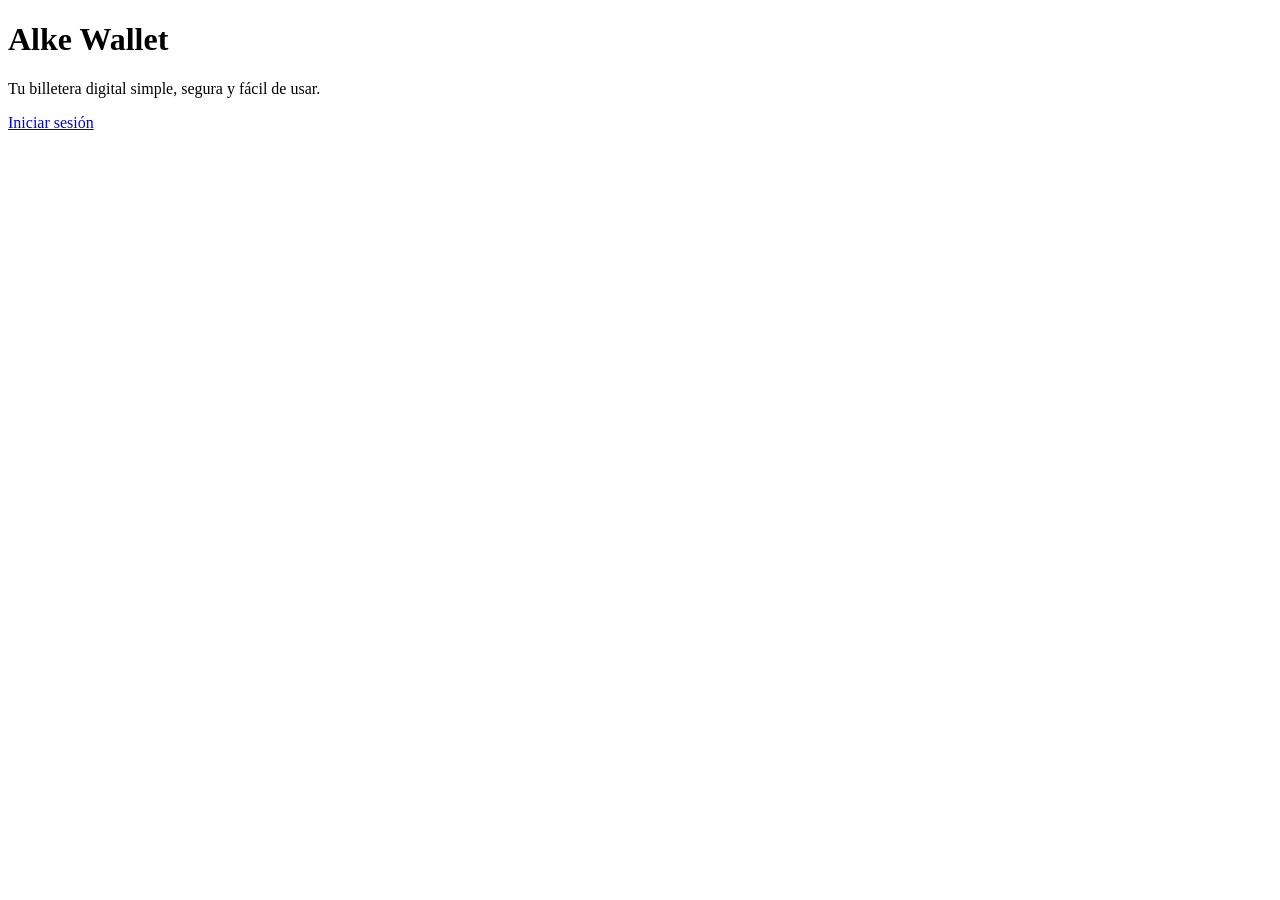
<file: index.html>
<!DOCTYPE html>
<html lang="es">

<head>

    <meta charset="UTF-8">

    <meta
        name="viewport"
        content="width=device-width, initial-scale=1.0"
    >

    <meta
        name="description"
        content="Alke Wallet - Billetera digital para administrar tus fondos."
    >

    <title>Alke Wallet</title>

</head>


<body>

    <main>

        <h1>Alke Wallet</h1>

        <p>
            Tu billetera digital simple, segura y fácil de usar.
        </p>

        <a href="login.html">
            Iniciar sesión
        </a>

    </main>

</body>

</html>
</file>
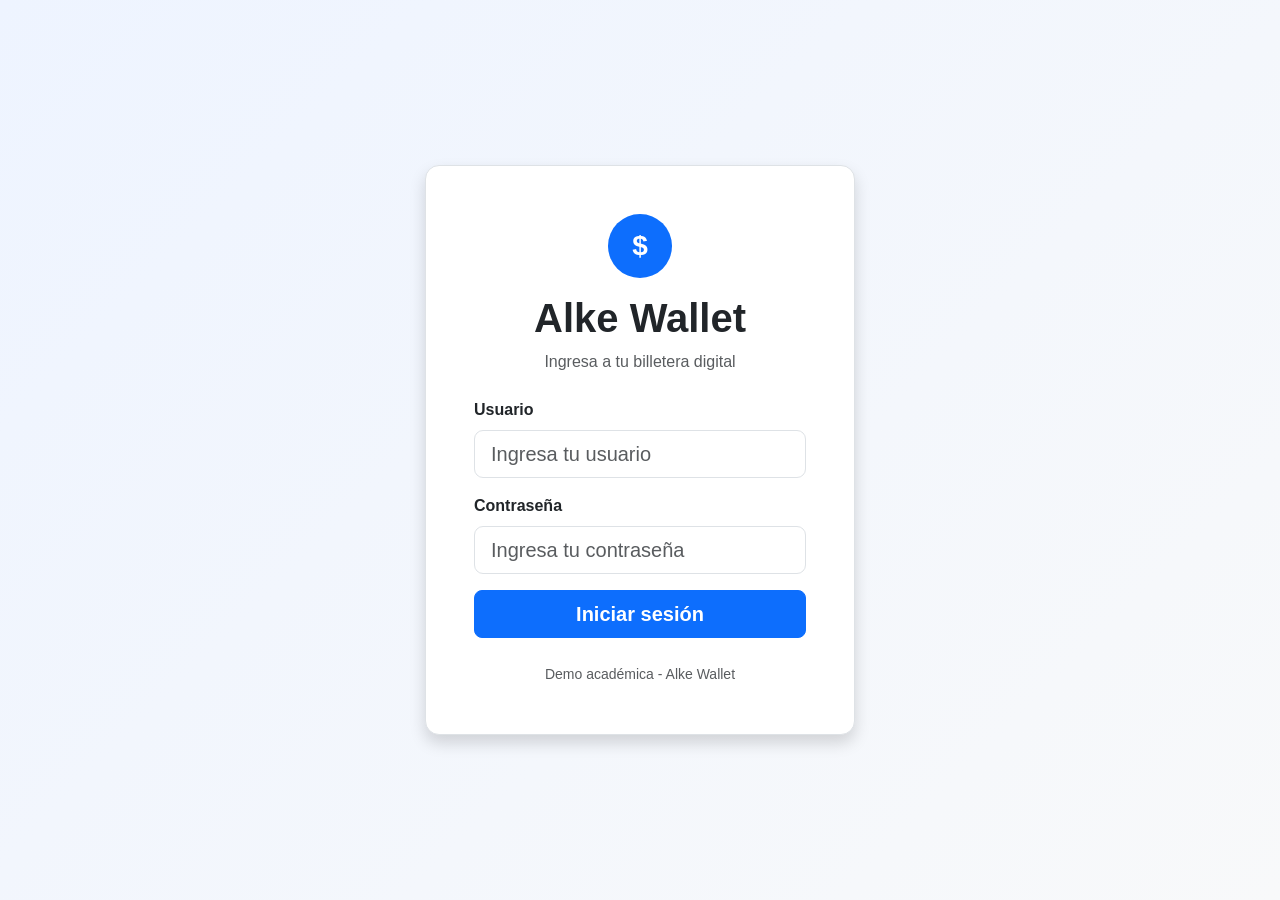
<file: deposit.html>
<!DOCTYPE html>
<html lang="es">

<head>

    <meta charset="UTF-8">

    <meta
        name="viewport"
        content="width=device-width, initial-scale=1.0"
    >

    <title>Depositar | Alke Wallet</title>


    <link
        href="https://cdn.jsdelivr.net/npm/bootstrap@5.3.3/dist/css/bootstrap.min.css"
        rel="stylesheet"
    >


    <link
        rel="stylesheet"
        href="css/styles.css"
    >

</head>


<body>


    <!-- NAVBAR -->

    <nav class="navbar navbar-expand-lg navbar-dark bg-dark">

        <div class="container">

            <a
                class="navbar-brand fw-bold"
                href="menu.html"
            >
                Alke Wallet
            </a>


            <button
                class="navbar-toggler"
                type="button"
                data-bs-toggle="collapse"
                data-bs-target="#navbarMenu"
                aria-label="Abrir menú"
            >

                <span class="navbar-toggler-icon"></span>

            </button>


            <div
                class="collapse navbar-collapse"
                id="navbarMenu"
            >

                <ul class="navbar-nav ms-auto">

                    <li class="nav-item">
                        <a
                            class="nav-link"
                            href="menu.html"
                        >
                            Inicio
                        </a>
                    </li>


                    <li class="nav-item">
                        <a
                            class="nav-link active"
                            href="deposit.html"
                        >
                            Depositar
                        </a>
                    </li>


                    <li class="nav-item">
                        <a
                            class="nav-link"
                            href="withdraw.html"
                        >
                            Retirar
                        </a>
                    </li>


                    <li class="nav-item">
                        <a
                            class="nav-link"
                            href="sendmoney.html"
                        >
                            Enviar dinero
                        </a>
                    </li>


                    <li class="nav-item">
                        <a
                            class="nav-link"
                            href="transactions.html"
                        >
                            Movimientos
                        </a>
                    </li>


                    <li class="nav-item">

                        <button
                            id="logoutButton"
                            class="btn btn-link nav-link"
                        >
                            Cerrar sesión
                        </button>

                    </li>

                </ul>

            </div>

        </div>

    </nav>



    <main class="container py-5">


        <div class="row justify-content-center">

            <div class="col-12 col-md-8 col-lg-6">


                <div class="card shadow-sm">

                    <div class="card-body p-4 p-md-5">


                        <div class="text-center mb-4">

                            <div class="page-icon deposit-icon mx-auto">
                                +
                            </div>

                            <h1 class="h2 fw-bold mt-3">
                                Realizar depósito
                            </h1>

                            <p class="text-muted">
                                Agrega fondos a tu billetera.
                            </p>

                        </div>


                        <!-- SALDO -->

                        <div class="alert alert-info">

                            <strong>
                                Saldo actual:
                            </strong>

                            <span id="depositBalance">
                                $100.000
                            </span>

                        </div>


                        <!-- FORMULARIO -->

                        <form id="depositForm">

                            <div class="mb-3">

                                <label
                                    for="depositAmount"
                                    class="form-label fw-semibold"
                                >
                                    Monto a depositar
                                </label>

                                <input
                                    type="number"
                                    class="form-control form-control-lg"
                                    id="depositAmount"
                                    min="1"
                                    step="1"
                                    placeholder="Ej: 50000"
                                    required
                                >

                                <div class="form-text">
                                    Ingresa un monto mayor a $0.
                                </div>

                            </div>


                            <div id="depositMessage"></div>


                            <button
                                type="submit"
                                class="btn btn-success btn-lg w-100"
                            >
                                Realizar depósito
                            </button>

                        </form>


                    </div>

                </div>

            </div>

        </div>

    </main>


    <script
        src="https://cdn.jsdelivr.net/npm/bootstrap@5.3.3/dist/js/bootstrap.bundle.min.js"
    ></script>


    <script
        src="https://code.jquery.com/jquery-3.7.1.min.js"
    ></script>


    <script src="js/app.js"></script>

</body>

</html>
</file>
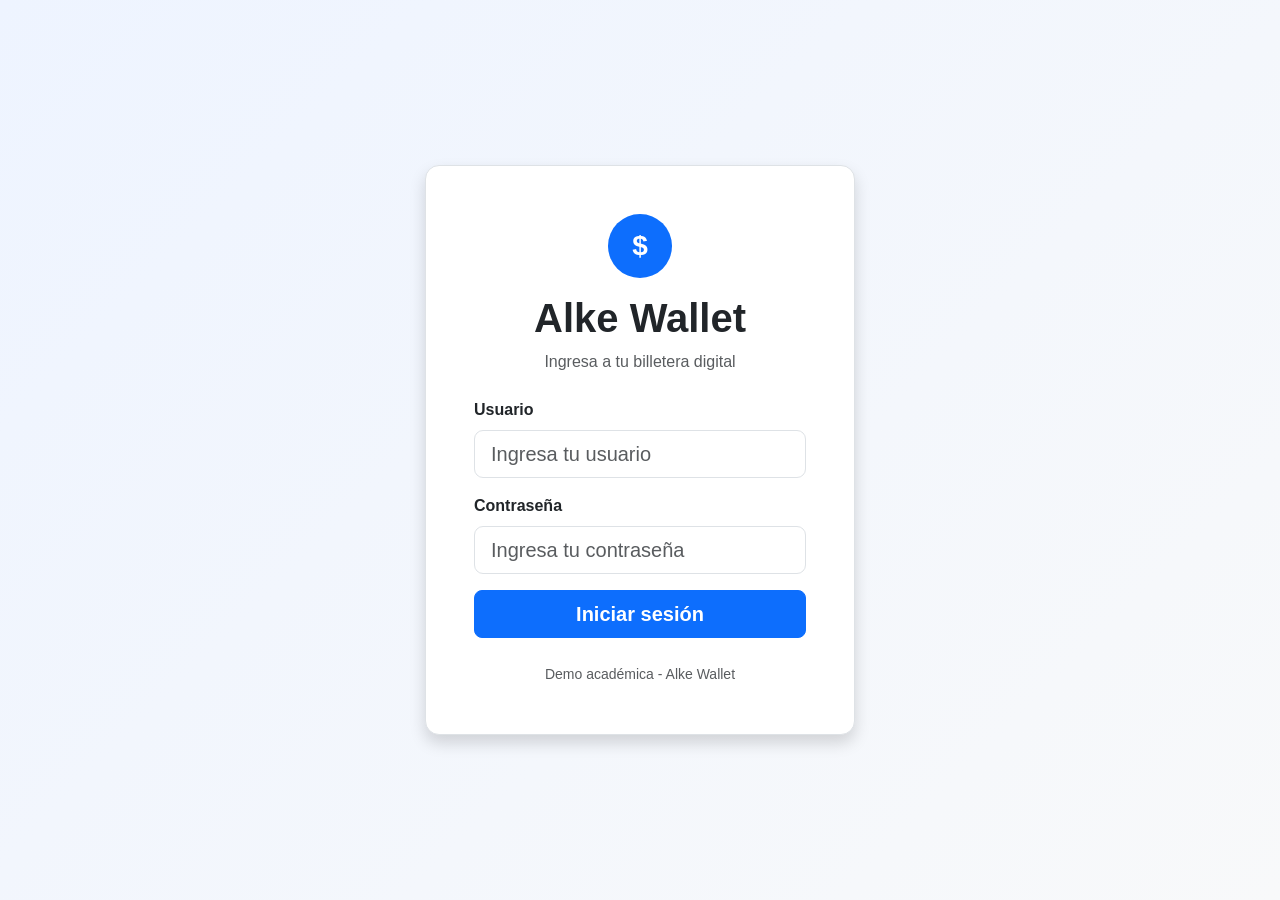
<file: login.html>
<!DOCTYPE html>
<html lang="es">

<head>

    <meta charset="UTF-8">

    <meta
        name="viewport"
        content="width=device-width, initial-scale=1.0"
    >

    <meta
        name="description"
        content="Inicio de sesión de Alke Wallet."
    >

    <title>Iniciar sesión | Alke Wallet</title>


    <!-- Bootstrap -->

    <link
        href="https://cdn.jsdelivr.net/npm/bootstrap@5.3.3/dist/css/bootstrap.min.css"
        rel="stylesheet"
    >


    <!-- CSS propio -->

    <link
        rel="stylesheet"
        href="css/styles.css"
    >

</head>


<body class="login-page">


    <main
        class="container min-vh-100 d-flex justify-content-center align-items-center"
    >

        <section class="card shadow login-card">

            <div class="card-body p-4 p-md-5">


                <!-- LOGO -->

                <div class="text-center mb-4">

                    <div class="wallet-icon mx-auto mb-3">
                        $
                    </div>

                    <h1 class="fw-bold">
                        Alke Wallet
                    </h1>

                    <p class="text-muted">
                        Ingresa a tu billetera digital
                    </p>

                </div>


                <!-- LOGIN -->

                <form id="loginForm">


                    <!-- USUARIO -->

                    <div class="mb-3">

                        <label
                            for="username"
                            class="form-label fw-semibold"
                        >
                            Usuario
                        </label>

                        <input
                            type="text"
                            class="form-control form-control-lg"
                            id="username"
                            name="username"
                            placeholder="Ingresa tu usuario"
                            autocomplete="username"
                            required
                        >

                    </div>


                    <!-- CONTRASEÑA -->

                    <div class="mb-3">

                        <label
                            for="password"
                            class="form-label fw-semibold"
                        >
                            Contraseña
                        </label>

                        <input
                            type="password"
                            class="form-control form-control-lg"
                            id="password"
                            name="password"
                            placeholder="Ingresa tu contraseña"
                            autocomplete="current-password"
                            required
                        >

                    </div>


                    <!-- MENSAJE -->

                    <div id="loginMessage"></div>


                    <!-- BOTÓN -->

                    <button
                        type="submit"
                        class="btn btn-primary btn-lg w-100"
                    >
                        Iniciar sesión
                    </button>


                </form>


                <div class="text-center mt-4">

                    <small class="text-muted">
                        Demo académica - Alke Wallet
                    </small>

                </div>


            </div>

        </section>

    </main>


    <!-- JavaScript -->

    <script src="js/app.js"></script>

</body>

</html>
</file>
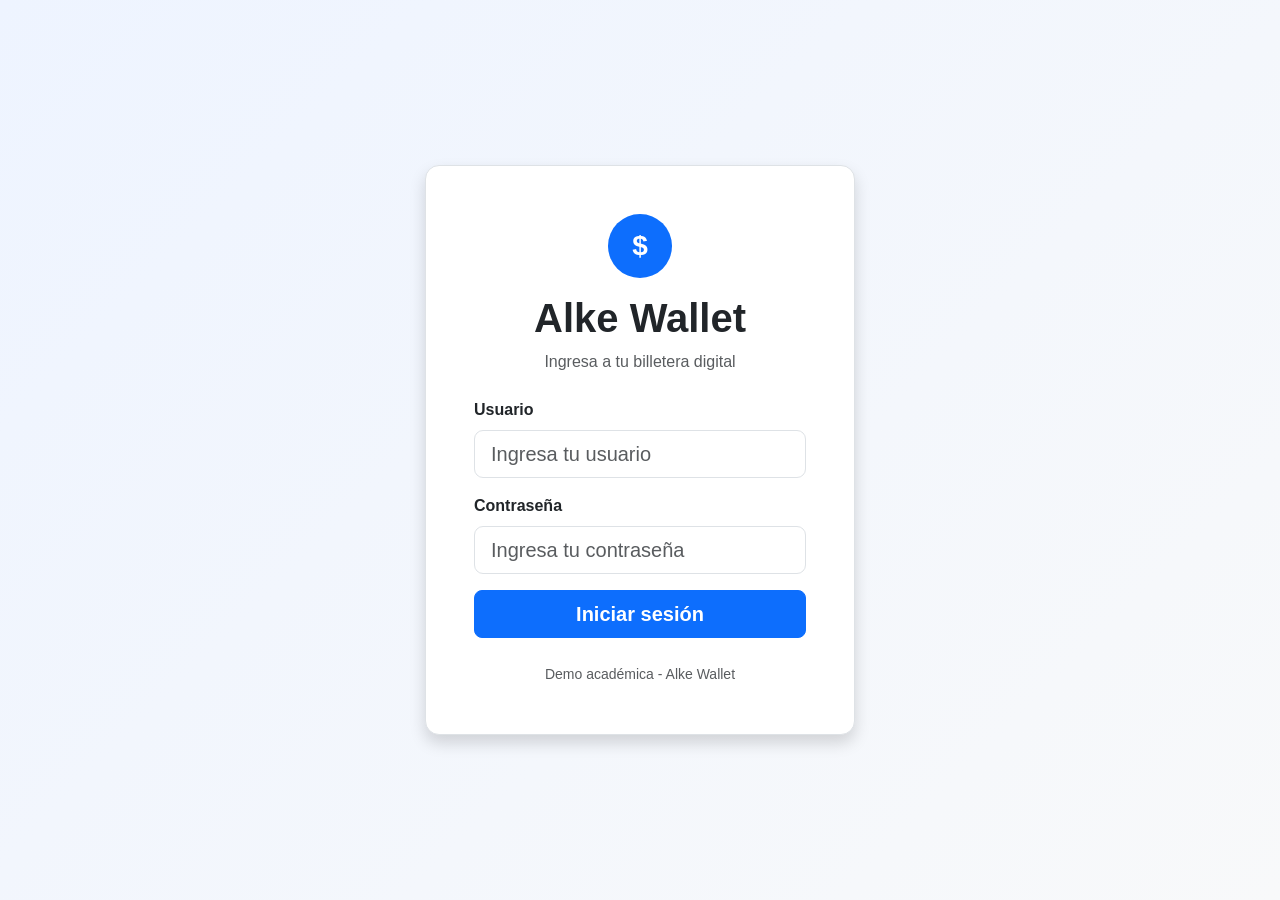
<file: menu.html>
<!DOCTYPE html>
<html lang="es">

<head>

    <meta charset="UTF-8">

    <meta
        name="viewport"
        content="width=device-width, initial-scale=1.0"
    >

    <meta
        name="description"
        content="Panel principal de Alke Wallet."
    >

    <title>Inicio | Alke Wallet</title>


    <!-- Bootstrap -->

    <link
        href="https://cdn.jsdelivr.net/npm/bootstrap@5.3.3/dist/css/bootstrap.min.css"
        rel="stylesheet"
    >


    <!-- CSS -->

    <link
        rel="stylesheet"
        href="css/styles.css"
    >

</head>


<body>


    <!-- =====================================================
         NAVBAR
    ====================================================== -->

    <nav class="navbar navbar-expand-lg navbar-dark bg-dark">

        <div class="container">


            <a
                class="navbar-brand fw-bold"
                href="menu.html"
            >
                Alke Wallet
            </a>


            <button
                class="navbar-toggler"
                type="button"
                data-bs-toggle="collapse"
                data-bs-target="#navbarMenu"
                aria-controls="navbarMenu"
                aria-expanded="false"
                aria-label="Abrir menú"
            >

                <span class="navbar-toggler-icon"></span>

            </button>


            <div
                class="collapse navbar-collapse"
                id="navbarMenu"
            >

                <ul class="navbar-nav ms-auto">


                    <li class="nav-item">

                        <a
                            class="nav-link active"
                            href="menu.html"
                        >
                            Inicio
                        </a>

                    </li>


                    <li class="nav-item">

                        <a
                            class="nav-link"
                            href="deposit.html"
                        >
                            Depositar
                        </a>

                    </li>


                    <li class="nav-item">

                        <a
                            class="nav-link"
                            href="withdraw.html"
                        >
                            Retirar
                        </a>

                    </li>


                    <li class="nav-item">

                        <a
                            class="nav-link"
                            href="sendmoney.html"
                        >
                            Enviar dinero
                        </a>

                    </li>


                    <li class="nav-item">

                        <a
                            class="nav-link"
                            href="transactions.html"
                        >
                            Movimientos
                        </a>

                    </li>


                    <li class="nav-item">

                        <button
                            id="logoutButton"
                            class="btn btn-link nav-link"
                            type="button"
                        >
                            Cerrar sesión
                        </button>

                    </li>


                </ul>

            </div>

        </div>

    </nav>



    <!-- =====================================================
         CONTENIDO
    ====================================================== -->

    <main class="container py-5">


        <!-- BIENVENIDA -->

        <section
            class="welcome-section mb-5"
            id="welcomeSection"
        >

            <p class="text-primary fw-semibold mb-1">
                Panel principal
            </p>

            <h1 class="display-5 fw-bold">
                Bienvenido a Alke Wallet
            </h1>

            <p class="lead text-muted">
                Administra tus fondos de forma simple y segura.
            </p>

        </section>



        <!-- =================================================
             RESUMEN FINANCIERO
        ================================================== -->

        <section>

            <div class="row g-4">


                <!-- SALDO -->

                <div class="col-12 col-md-6 col-lg-4">

                    <div class="card financial-card h-100 shadow-sm">

                        <div class="card-body">

                            <div class="card-icon balance-icon">
                                $
                            </div>

                            <h2 class="h5 mt-3">
                                Saldo disponible
                            </h2>

                            <p
                                id="balance"
                                class="display-6 fw-bold mb-2"
                            >
                                $100.000
                            </p>

                            <p class="text-muted mb-0">
                                Fondos disponibles en tu wallet.
                            </p>

                        </div>

                    </div>

                </div>



                <!-- DEPOSITAR -->

                <div class="col-12 col-md-6 col-lg-4">

                    <div class="card financial-card h-100 shadow-sm">

                        <div class="card-body">

                            <div class="card-icon deposit-icon">
                                +
                            </div>

                            <h2 class="h5 mt-3">
                                Depositar dinero
                            </h2>

                            <p class="text-muted">
                                Agrega fondos a tu billetera.
                            </p>

                            <a
                                href="deposit.html"
                                class="btn btn-success"
                            >
                                Realizar depósito
                            </a>

                        </div>

                    </div>

                </div>



                <!-- ENVIAR -->

                <div class="col-12 col-md-6 col-lg-4">

                    <div class="card financial-card h-100 shadow-sm">

                        <div class="card-body">

                            <div class="card-icon send-icon">
                                →
                            </div>

                            <h2 class="h5 mt-3">
                                Enviar dinero
                            </h2>

                            <p class="text-muted">
                                Envía fondos a tus contactos.
                            </p>

                            <a
                                href="sendmoney.html"
                                class="btn btn-primary"
                            >
                                Enviar dinero
                            </a>

                        </div>

                    </div>

                </div>



            </div>

        </section>



        <!-- =================================================
             ACCIONES RÁPIDAS
        ================================================== -->

        <section class="mt-4">

            <div class="card shadow-sm">

                <div class="card-body">

                    <h2 class="h4 mb-3">
                        Acciones rápidas
                    </h2>


                    <div class="d-flex flex-wrap gap-2">

                        <a
                            href="deposit.html"
                            class="btn btn-outline-success"
                        >
                            Depositar
                        </a>


                        <a
                            href="withdraw.html"
                            class="btn btn-outline-danger"
                        >
                            Retirar
                        </a>


                        <a
                            href="sendmoney.html"
                            class="btn btn-outline-primary"
                        >
                            Enviar dinero
                        </a>


                        <a
                            href="transactions.html"
                            class="btn btn-outline-secondary"
                        >
                            Ver movimientos
                        </a>

                    </div>

                </div>

            </div>

        </section>



        <!-- =================================================
             ÚLTIMOS MOVIMIENTOS
        ================================================== -->

        <section class="mt-5">

            <div class="card shadow-sm">

                <div class="card-body">

                    <div
                        class="d-flex flex-column flex-md-row justify-content-between align-items-md-center gap-3"
                    >

                        <div>

                            <h2 class="h4 mb-1">
                                Últimos movimientos
                            </h2>

                            <p class="text-muted mb-0">
                                Consulta las operaciones recientes.
                            </p>

                        </div>


                        <a
                            href="transactions.html"
                            class="btn btn-outline-primary"
                        >
                            Ver todos
                        </a>

                    </div>


                    <div
                        id="recentTransactions"
                        class="mt-4"
                    ></div>


                </div>

            </div>

        </section>


    </main>



    <!-- Bootstrap -->

    <script
        src="https://cdn.jsdelivr.net/npm/bootstrap@5.3.3/dist/js/bootstrap.bundle.min.js"
    ></script>


    <!-- jQuery -->

    <script
        src="https://code.jquery.com/jquery-3.7.1.min.js"
    ></script>


    <!-- JS propio -->

    <script src="js/app.js"></script>

</body>

</html>
</file>
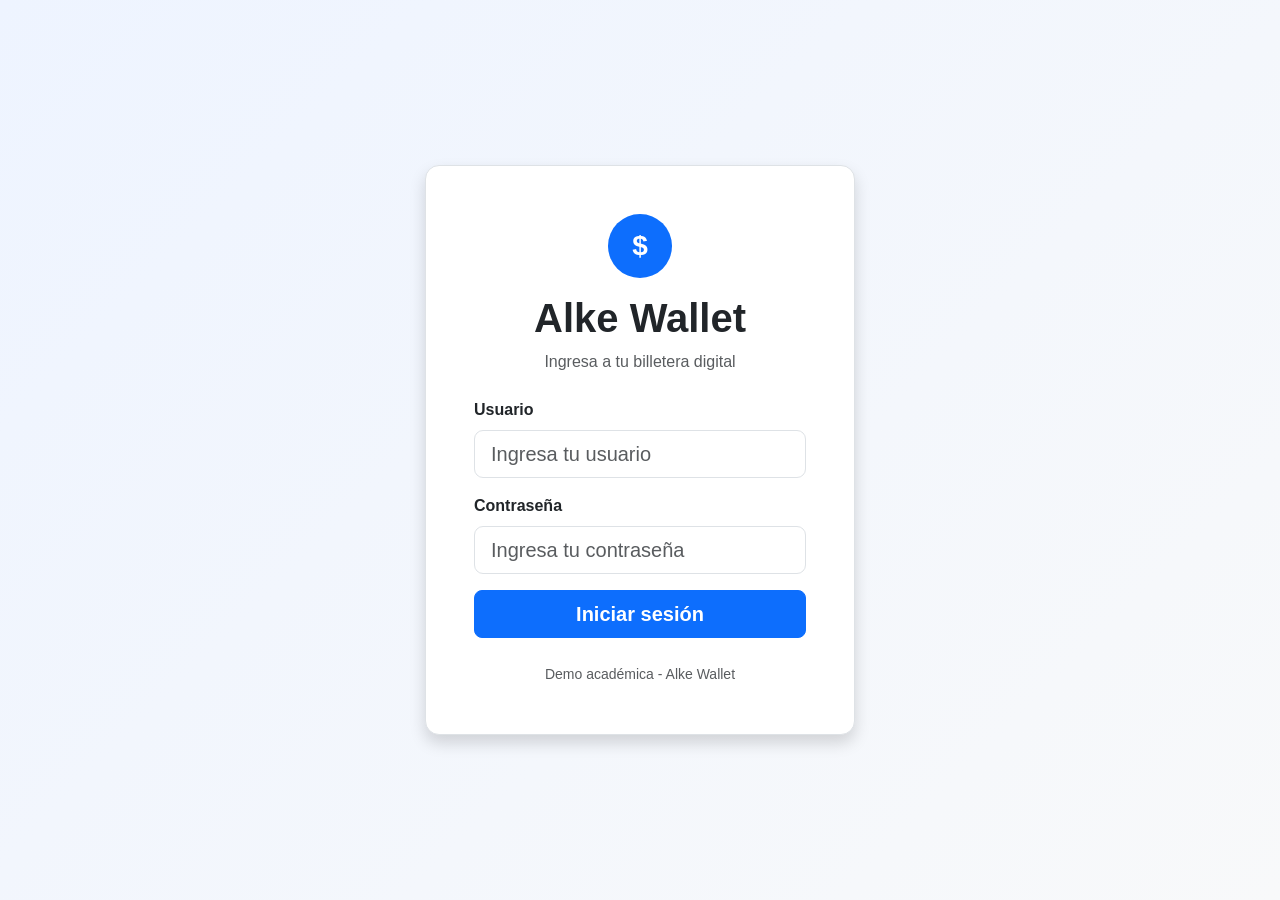
<file: sendmoney.html>
<!DOCTYPE html>
<html lang="es">

<head>

    <meta charset="UTF-8">

    <meta
        name="viewport"
        content="width=device-width, initial-scale=1.0"
    >

    <title>Enviar dinero | Alke Wallet</title>


    <!-- Bootstrap -->

    <link
        href="https://cdn.jsdelivr.net/npm/bootstrap@5.3.3/dist/css/bootstrap.min.css"
        rel="stylesheet"
    >


    <!-- CSS -->

    <link
        rel="stylesheet"
        href="css/styles.css"
    >

</head>


<body>


    <!-- NAVBAR -->

    <nav class="navbar navbar-expand-lg navbar-dark bg-dark">

        <div class="container">

            <a
                class="navbar-brand fw-bold"
                href="menu.html"
            >
                Alke Wallet
            </a>


            <button
                class="navbar-toggler"
                type="button"
                data-bs-toggle="collapse"
                data-bs-target="#navbarMenu"
                aria-label="Abrir menú"
            >

                <span class="navbar-toggler-icon"></span>

            </button>


            <div
                class="collapse navbar-collapse"
                id="navbarMenu"
            >

                <ul class="navbar-nav ms-auto">

                    <li class="nav-item">

                        <a
                            class="nav-link"
                            href="menu.html"
                        >
                            Inicio
                        </a>

                    </li>


                    <li class="nav-item">

                        <a
                            class="nav-link"
                            href="deposit.html"
                        >
                            Depositar
                        </a>

                    </li>


                    <li class="nav-item">

                        <a
                            class="nav-link"
                            href="withdraw.html"
                        >
                            Retirar
                        </a>

                    </li>


                    <li class="nav-item">

                        <a
                            class="nav-link active"
                            href="sendmoney.html"
                        >
                            Enviar dinero
                        </a>

                    </li>


                    <li class="nav-item">

                        <a
                            class="nav-link"
                            href="transactions.html"
                        >
                            Movimientos
                        </a>

                    </li>


                    <li class="nav-item">

                        <button
                            id="logoutButton"
                            class="btn btn-link nav-link"
                        >
                            Cerrar sesión
                        </button>

                    </li>

                </ul>

            </div>

        </div>

    </nav>



    <!-- CONTENIDO -->

    <main class="container py-5">


        <div class="row justify-content-center">

            <div class="col-12 col-lg-8">


                <div class="card shadow-sm">

                    <div class="card-body p-4 p-md-5">


                        <div class="text-center mb-4">

                            <div class="page-icon send-icon mx-auto">
                                →
                            </div>

                            <h1 class="h2 fw-bold mt-3">
                                Enviar dinero
                            </h1>

                            <p class="text-muted">
                                Envía fondos a tus contactos.
                            </p>

                        </div>


                        <!-- SALDO -->

                        <div class="alert alert-info">

                            <strong>
                                Saldo disponible:
                            </strong>

                            <span id="sendBalance">
                                $100.000
                            </span>

                        </div>



                        <!-- CONTACTOS -->

                        <div class="d-flex justify-content-between align-items-center mb-2">

                            <label
                                for="contactSearch"
                                class="form-label fw-semibold mb-0"
                            >
                                Buscar contacto
                            </label>


                            <button
                                type="button"
                                class="btn btn-sm btn-outline-primary"
                                data-bs-toggle="modal"
                                data-bs-target="#contactModal"
                            >
                                + Nuevo contacto
                            </button>

                        </div>


                        <!-- FORMULARIO -->

                        <form id="sendMoneyForm">


                            <div class="mb-3">

                                <input
                                    type="text"
                                    class="form-control form-control-lg"
                                    id="contactSearch"
                                    placeholder="Escribe el nombre del contacto"
                                    autocomplete="off"
                                    required
                                >


                                <div
                                    id="contactSuggestions"
                                    class="list-group mt-2"
                                ></div>

                            </div>



                            <!-- CONTACTO SELECCIONADO -->

                            <div
                                id="selectedContact"
                                class="alert alert-secondary d-none"
                            >

                                Contacto seleccionado:

                                <strong
                                    id="selectedContactName"
                                ></strong>

                            </div>



                            <!-- MONTO -->

                            <div class="mb-3">

                                <label
                                    for="sendAmount"
                                    class="form-label fw-semibold"
                                >
                                    Monto a enviar
                                </label>


                                <input
                                    type="number"
                                    class="form-control form-control-lg"
                                    id="sendAmount"
                                    min="1"
                                    step="1"
                                    placeholder="Ej: 30000"
                                    required
                                >

                            </div>


                            <!-- MENSAJE -->

                            <div id="sendMessage"></div>


                            <!-- BOTÓN -->

                            <button
                                type="submit"
                                class="btn btn-primary btn-lg w-100"
                            >
                                Enviar dinero
                            </button>


                        </form>


                    </div>

                </div>

            </div>

        </div>

    </main>



    <!-- =====================================================
         MODAL NUEVO CONTACTO
    ====================================================== -->

    <div
        class="modal fade"
        id="contactModal"
        tabindex="-1"
        aria-labelledby="contactModalLabel"
        aria-hidden="true"
    >

        <div class="modal-dialog modal-dialog-centered">

            <div class="modal-content">


                <div class="modal-header">

                    <h2
                        class="modal-title fs-5"
                        id="contactModalLabel"
                    >
                        Agregar nuevo contacto
                    </h2>

                    <button
                        type="button"
                        class="btn-close"
                        data-bs-dismiss="modal"
                        aria-label="Cerrar"
                    ></button>

                </div>


                <form id="contactForm">


                    <div class="modal-body">


                        <div class="mb-3">

                            <label
                                for="contactName"
                                class="form-label"
                            >
                                Nombre completo
                            </label>

                            <input
                                type="text"
                                class="form-control"
                                id="contactName"
                                required
                            >

                        </div>


                        <div class="mb-3">

                            <label
                                for="contactAccount"
                                class="form-label"
                            >
                                Cuenta
                            </label>

                            <input
                                type="text"
                                class="form-control"
                                id="contactAccount"
                                placeholder="Ej: nuevo.contacto"
                                required
                            >

                        </div>


                        <div id="contactMessage"></div>


                    </div>


                    <div class="modal-footer">

                        <button
                            type="button"
                            class="btn btn-secondary"
                            data-bs-dismiss="modal"
                        >
                            Cancelar
                        </button>


                        <button
                            type="submit"
                            class="btn btn-primary"
                        >
                            Guardar contacto
                        </button>

                    </div>


                </form>

            </div>

        </div>

    </div>



    <!-- Bootstrap -->

    <script
        src="https://cdn.jsdelivr.net/npm/bootstrap@5.3.3/dist/js/bootstrap.bundle.min.js"
    ></script>


    <!-- jQuery -->

    <script
        src="https://code.jquery.com/jquery-3.7.1.min.js"
    ></script>


    <!-- JS -->

    <script src="js/app.js"></script>

</body>

</html>
</file>
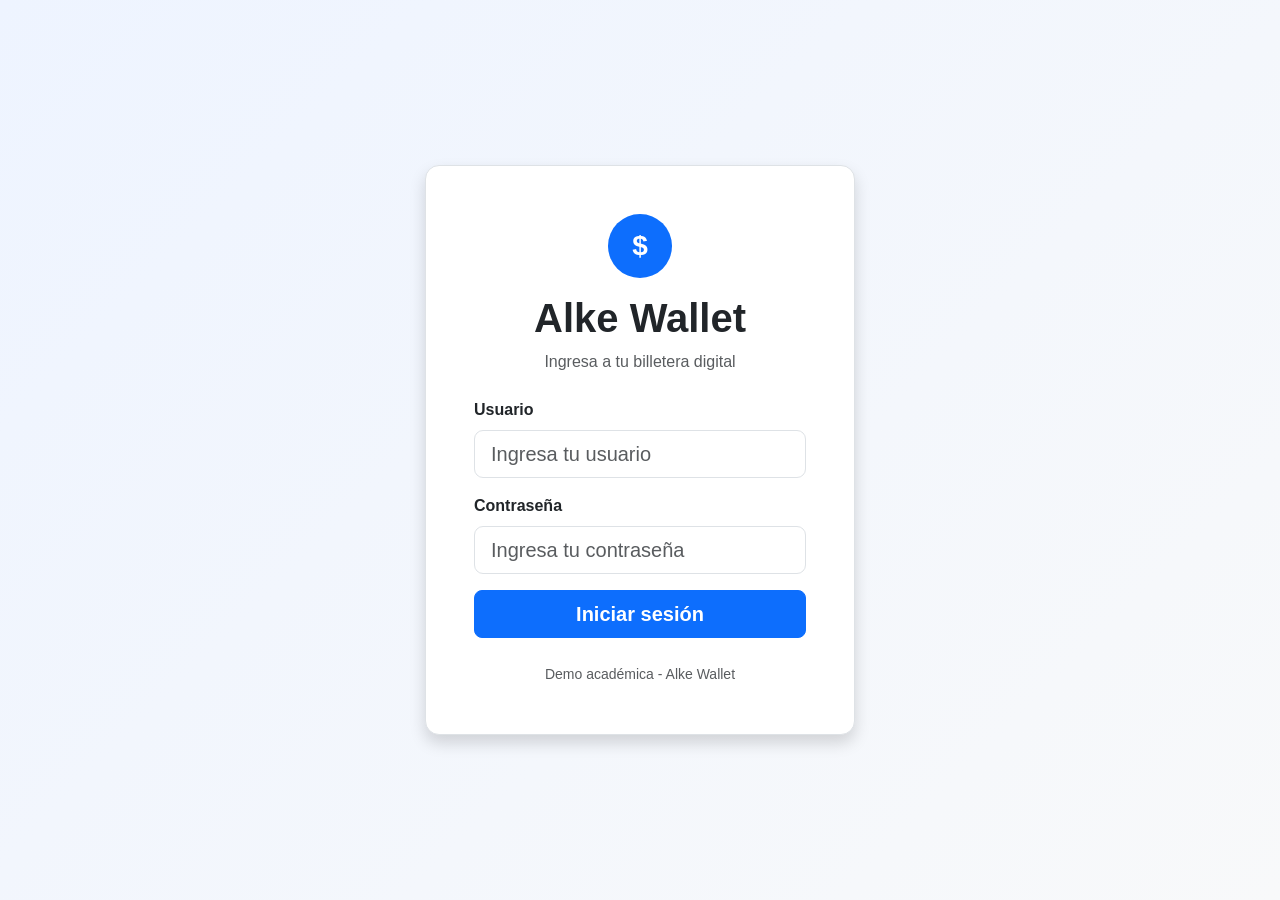
<file: transactions.html>
<!DOCTYPE html>
<html lang="es">

<head>

    <meta charset="UTF-8">

    <meta
        name="viewport"
        content="width=device-width, initial-scale=1.0"
    >

    <title>Movimientos | Alke Wallet</title>


    <link
        href="https://cdn.jsdelivr.net/npm/bootstrap@5.3.3/dist/css/bootstrap.min.css"
        rel="stylesheet"
    >


    <link
        rel="stylesheet"
        href="css/styles.css"
    >

</head>


<body>


    <!-- NAVBAR -->

    <nav class="navbar navbar-expand-lg navbar-dark bg-dark">

        <div class="container">

            <a
                class="navbar-brand fw-bold"
                href="menu.html"
            >
                Alke Wallet
            </a>


            <button
                class="navbar-toggler"
                type="button"
                data-bs-toggle="collapse"
                data-bs-target="#navbarMenu"
                aria-label="Abrir menú"
            >

                <span class="navbar-toggler-icon"></span>

            </button>


            <div
                class="collapse navbar-collapse"
                id="navbarMenu"
            >

                <ul class="navbar-nav ms-auto">


                    <li class="nav-item">

                        <a
                            class="nav-link"
                            href="menu.html"
                        >
                            Inicio
                        </a>

                    </li>


                    <li class="nav-item">

                        <a
                            class="nav-link"
                            href="deposit.html"
                        >
                            Depositar
                        </a>

                    </li>


                    <li class="nav-item">

                        <a
                            class="nav-link"
                            href="withdraw.html"
                        >
                            Retirar
                        </a>

                    </li>


                    <li class="nav-item">

                        <a
                            class="nav-link"
                            href="sendmoney.html"
                        >
                            Enviar dinero
                        </a>

                    </li>


                    <li class="nav-item">

                        <a
                            class="nav-link active"
                            href="transactions.html"
                        >
                            Movimientos
                        </a>

                    </li>


                    <li class="nav-item">

                        <button
                            id="logoutButton"
                            class="btn btn-link nav-link"
                        >
                            Cerrar sesión
                        </button>

                    </li>

                </ul>

            </div>

        </div>

    </nav>



    <!-- CONTENIDO -->

    <main class="container py-5">


        <section class="mb-4">

            <p class="text-primary fw-semibold mb-1">
                Historial financiero
            </p>

            <h1 class="fw-bold">
                Últimos movimientos
            </h1>

            <p class="text-muted">
                Consulta todas las operaciones realizadas.
            </p>

        </section>



        <!-- SALDO -->

        <section class="mb-4">

            <div class="card shadow-sm">

                <div class="card-body">

                    <h2 class="h5">
                        Saldo disponible
                    </h2>

                    <p
                        id="transactionBalance"
                        class="display-5 fw-bold mb-0"
                    >
                        $100.000
                    </p>

                </div>

            </div>

        </section>



        <!-- MOVIMIENTOS -->

        <section>

            <div class="card shadow-sm">

                <div class="card-body">

                    <h2 class="h4 mb-4">
                        Historial de transacciones
                    </h2>


                    <div
                        id="transactionsList"
                        class="list-group"
                    ></div>


                </div>

            </div>

        </section>


    </main>



    <script
        src="https://cdn.jsdelivr.net/npm/bootstrap@5.3.3/dist/js/bootstrap.bundle.min.js"
    ></script>


    <script
        src="https://code.jquery.com/jquery-3.7.1.min.js"
    ></script>


    <script src="js/app.js"></script>

</body>

</html>
</file>
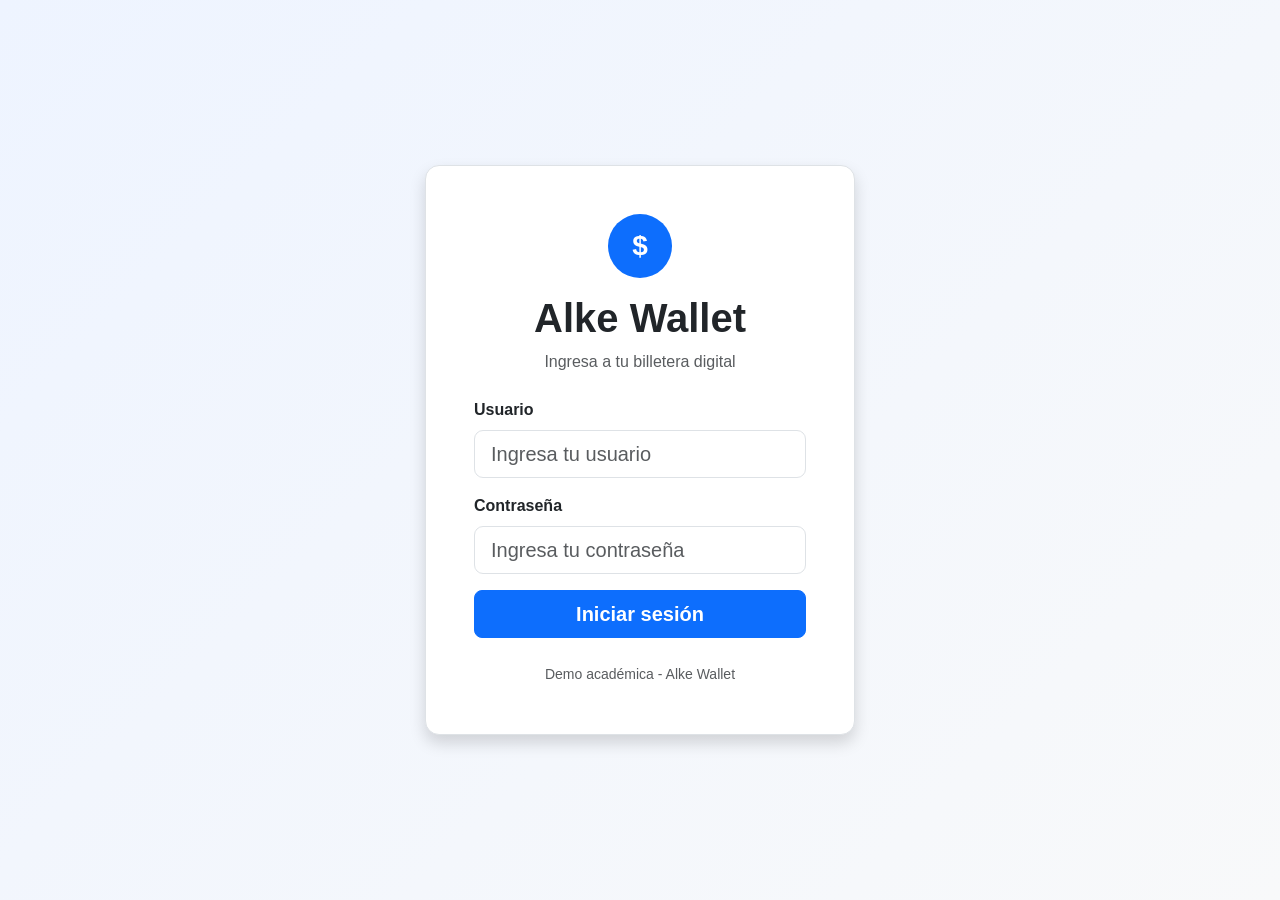
<file: withdraw.html>
<!DOCTYPE html>
<html lang="es">

<head>

    <meta charset="UTF-8">

    <meta
        name="viewport"
        content="width=device-width, initial-scale=1.0"
    >

    <title>Retirar | Alke Wallet</title>


    <link
        href="https://cdn.jsdelivr.net/npm/bootstrap@5.3.3/dist/css/bootstrap.min.css"
        rel="stylesheet"
    >


    <link
        rel="stylesheet"
        href="css/styles.css"
    >

</head>


<body>


    <!-- NAVBAR -->

    <nav class="navbar navbar-expand-lg navbar-dark bg-dark">

        <div class="container">

            <a
                class="navbar-brand fw-bold"
                href="menu.html"
            >
                Alke Wallet
            </a>


            <button
                class="navbar-toggler"
                type="button"
                data-bs-toggle="collapse"
                data-bs-target="#navbarMenu"
                aria-label="Abrir menú"
            >

                <span class="navbar-toggler-icon"></span>

            </button>


            <div
                class="collapse navbar-collapse"
                id="navbarMenu"
            >

                <ul class="navbar-nav ms-auto">

                    <li class="nav-item">

                        <a
                            class="nav-link"
                            href="menu.html"
                        >
                            Inicio
                        </a>

                    </li>


                    <li class="nav-item">

                        <a
                            class="nav-link"
                            href="deposit.html"
                        >
                            Depositar
                        </a>

                    </li>


                    <li class="nav-item">

                        <a
                            class="nav-link active"
                            href="withdraw.html"
                        >
                            Retirar
                        </a>

                    </li>


                    <li class="nav-item">

                        <a
                            class="nav-link"
                            href="sendmoney.html"
                        >
                            Enviar dinero
                        </a>

                    </li>


                    <li class="nav-item">

                        <a
                            class="nav-link"
                            href="transactions.html"
                        >
                            Movimientos
                        </a>

                    </li>


                    <li class="nav-item">

                        <button
                            id="logoutButton"
                            class="btn btn-link nav-link"
                        >
                            Cerrar sesión
                        </button>

                    </li>

                </ul>

            </div>

        </div>

    </nav>



    <main class="container py-5">

        <div class="row justify-content-center">

            <div class="col-12 col-md-8 col-lg-6">


                <div class="card shadow-sm">

                    <div class="card-body p-4 p-md-5">


                        <div class="text-center mb-4">

                            <div class="page-icon withdraw-icon mx-auto">
                                −
                            </div>

                            <h1 class="h2 fw-bold mt-3">
                                Retirar dinero
                            </h1>

                            <p class="text-muted">
                                Retira fondos disponibles de tu billetera.
                            </p>

                        </div>


                        <!-- SALDO -->

                        <div class="alert alert-info">

                            <strong>
                                Saldo disponible:
                            </strong>

                            <span id="withdrawBalance">
                                $100.000
                            </span>

                        </div>


                        <!-- FORMULARIO -->

                        <form id="withdrawForm">


                            <div class="mb-3">

                                <label
                                    for="withdrawAmount"
                                    class="form-label fw-semibold"
                                >
                                    Monto a retirar
                                </label>

                                <input
                                    type="number"
                                    class="form-control form-control-lg"
                                    id="withdrawAmount"
                                    min="1"
                                    step="1"
                                    placeholder="Ej: 20000"
                                    required
                                >

                            </div>


                            <div id="withdrawMessage"></div>


                            <button
                                type="submit"
                                class="btn btn-danger btn-lg w-100"
                            >
                                Realizar retiro
                            </button>


                        </form>


                    </div>

                </div>

            </div>

        </div>

    </main>


    <script
        src="https://cdn.jsdelivr.net/npm/bootstrap@5.3.3/dist/js/bootstrap.bundle.min.js"
    ></script>


    <script
        src="https://code.jquery.com/jquery-3.7.1.min.js"
    ></script>


    <script src="js/app.js"></script>

</body>

</html>
</file>
<file: css/styles.css>
/* =========================================================
   ALKE WALLET
   ESTILOS PRINCIPALES
========================================================= */


/* =========================================================
   VARIABLES
========================================================= */

:root {

    --primary-color: #0d6efd;

    --success-color: #198754;

    --danger-color: #dc3545;

    --dark-color: #212529;

    --light-background: #f5f7fa;

    --border-color: #dee2e6;

}


/* =========================================================
   ESTILOS GENERALES
========================================================= */

html {
    scroll-behavior: smooth;
}


body {

    font-family:
        Arial,
        Helvetica,
        sans-serif;

    background-color:
        var(--light-background);

    color:
        #212529;

    min-height:
        100vh;

}


/* =========================================================
   NAVEGACIÓN
========================================================= */

.navbar {

    box-shadow:
        0 2px 10px rgba(0, 0, 0, 0.08);

}


.navbar-brand {

    letter-spacing:
        0.3px;

}


.navbar .nav-link {

    transition:
        opacity 0.2s ease;

}


.navbar .nav-link:hover {

    opacity:
        0.75;

}


/* =========================================================
   LOGIN
========================================================= */

.login-page {

    background:
        linear-gradient(
            135deg,
            #eef4ff,
            #f8f9fa
        );

}


.login-card {

    width:
        100%;

    max-width:
        430px;

    border:
        0;

    border-radius:
        18px;

}


.wallet-icon {

    width:
        64px;

    height:
        64px;

    display:
        flex;

    justify-content:
        center;

    align-items:
        center;

    border-radius:
        50%;

    background-color:
        var(--primary-color);

    color:
        white;

    font-size:
        28px;

    font-weight:
        bold;

}


/* =========================================================
   TARJETAS
========================================================= */

.card {

    border-radius:
        14px;

    border:
        1px solid var(--border-color);

}


.financial-card {

    transition:
        transform 0.2s ease,
        box-shadow 0.2s ease;

}


.financial-card:hover {

    transform:
        translateY(-4px);

    box-shadow:
        0 8px 20px rgba(0, 0, 0, 0.10) !important;

}


/* =========================================================
   ICONOS
========================================================= */

.card-icon,
.page-icon {

    width:
        48px;

    height:
        48px;

    display:
        flex;

    align-items:
        center;

    justify-content:
        center;

    border-radius:
        12px;

    font-size:
        25px;

    font-weight:
        bold;

}


.page-icon {

    margin:
        0 auto;

}


.balance-icon {

    background-color:
        #e7f1ff;

    color:
        var(--primary-color);

}


.deposit-icon {

    background-color:
        #e8f5ee;

    color:
        var(--success-color);

}


.send-icon {

    background-color:
        #e7f1ff;

    color:
        var(--primary-color);

}


.withdraw-icon {

    background-color:
        #fdebed;

    color:
        var(--danger-color);

}


/* =========================================================
   FORMULARIOS
========================================================= */

.form-control {

    border-radius:
        9px;

}


.form-control:focus {

    box-shadow:
        0 0 0 0.2rem rgba(13, 110, 253, 0.12);

}


/* =========================================================
   BOTONES
========================================================= */

.btn {

    border-radius:
        8px;

    font-weight:
        600;

}


/* =========================================================
   CONTACTOS
========================================================= */

#contactSuggestions {

    position:
        relative;

    z-index:
        10;

}


#contactSuggestions .list-group-item {

    cursor:
        pointer;

    transition:
        background-color 0.2s ease;

}


#contactSuggestions .list-group-item:hover {

    background-color:
        #f1f3f5;

}


/* =========================================================
   TRANSACCIONES
========================================================= */

.transaction-item {

    display:
        flex;

    justify-content:
        space-between;

    align-items:
        center;

    gap:
        20px;

}


.transaction-description {

    flex:
        1;

}


.transaction-amount {

    font-weight:
        bold;

    white-space:
        nowrap;

    font-size:
        1.05rem;

}


.transaction-positive {

    border-left:
        4px solid var(--success-color);

}


.transaction-negative {

    border-left:
        4px solid var(--danger-color);

}


/* =========================================================
   BIENVENIDA
========================================================= */

.welcome-section {

    padding:
        10px 0;

}


/* =========================================================
   RESPONSIVE
========================================================= */

@media (max-width: 767px) {

    .navbar .nav-link {

        padding-top:
            10px;

        padding-bottom:
            10px;

    }


    .transaction-item {

        flex-direction:
            column;

        align-items:
            flex-start;

    }


    .transaction-amount {

        white-space:
            normal;

    }


    .display-5 {

        font-size:
            2rem;

    }

}


@media (max-width: 576px) {

    main.container {

        padding-left:
            18px;

        padding-right:
            18px;

    }


    .card-body {

        padding:
            1.25rem;

    }


    .financial-card {

        margin-bottom:
            5px;

    }

}
</file>
